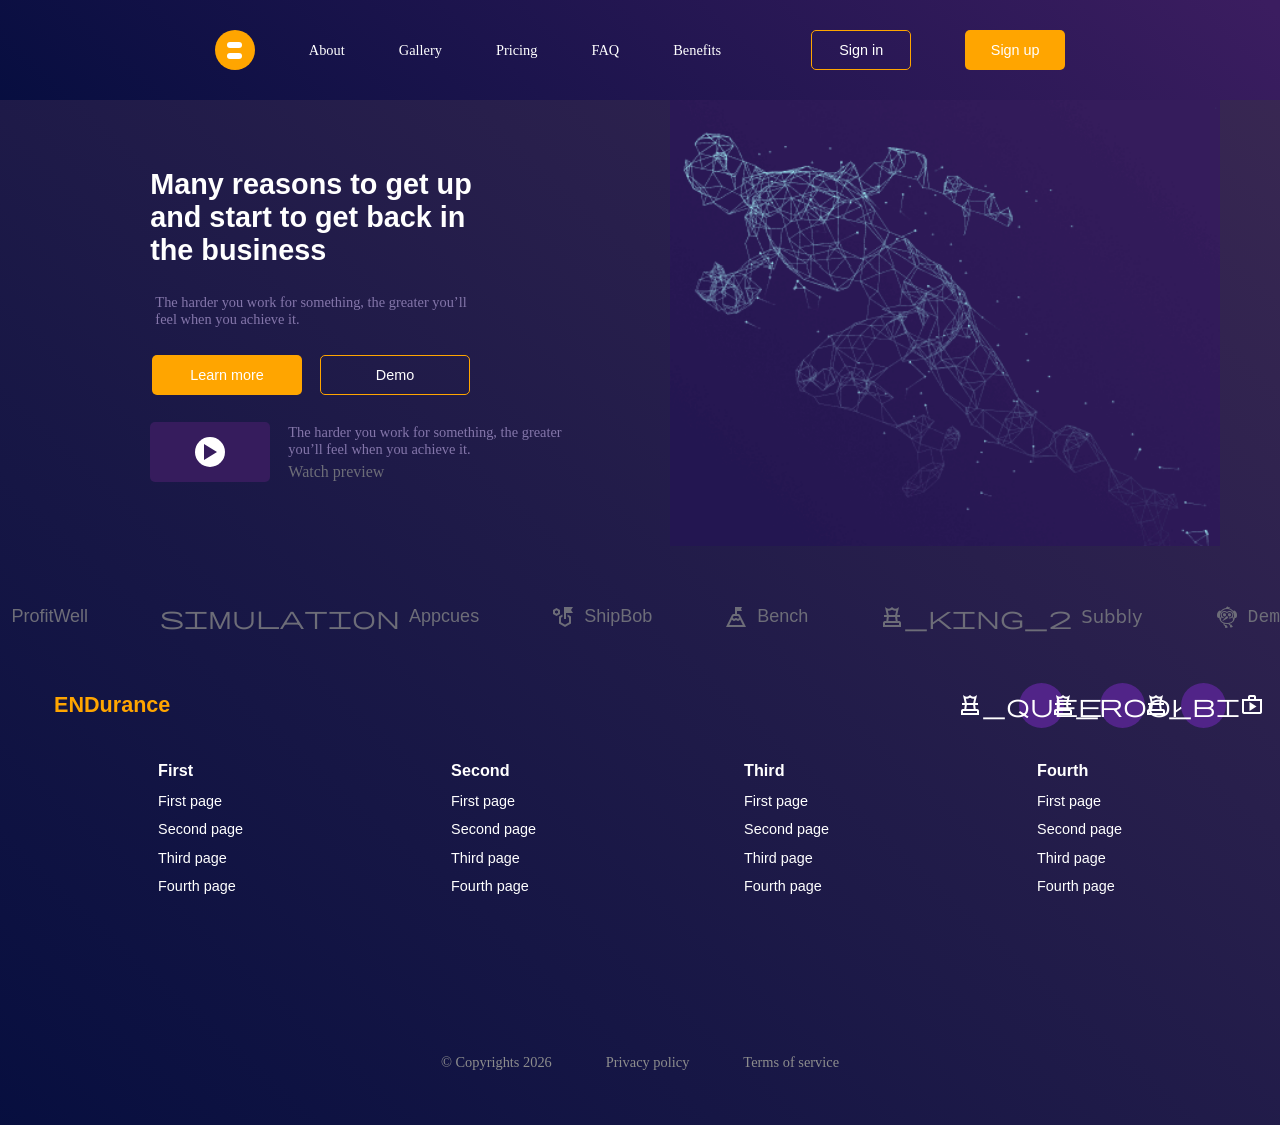
<file: index.html>
<!DOCTYPE html>
<html lang="en">
<head>
    <meta charset="UTF-8">
    <meta name="viewport" content="width=device-width, initial-scale=1.0">
    <title>Start business! - Tim</title>
    <link rel="stylesheet" href="globals.css">
    <link rel="stylesheet" href="nav.css">
    <link rel="stylesheet" href="https://fonts.googleapis.com/css2?family=Material+Symbols+Outlined" />
    <link rel="shortcut icon" href="bussines.png" type="image/x-icon">
</head>
<body>

    <header class="header__container">
        <div class="nav__container centered">
            <div class="nav__bra centered">
                <div class="nav__info centered">
                    <div class="nav__logo">

                    </div>                
                    <span><a href="choice.html">About</a></span>
                    <span><a href="gallery.html">Gallery</a></span>
                    <span><a href="save.html">Pricing</a></span>
                    <span><a href="project.html">FAQ</a></span>
                    <span><a href="benefits.html">Benefits</a></span>
                </div>
            <div class="nav__buttons centered">
                <button class="button__click__1"><span><a href="input.html">Sign in</a></span></button>
                <button class="button__click__2"><span><a href="input.html">Sign up</a></span></button>
            </div>
        </div>
    </div>
    </header>
    <main class="main__container">
        <div class="connect__main centered">
            <div class="info__container centered">
            <h1>
                Many reasons to get up <br>and start to get back in <br>the business 
            </h1>
            <p>
                The harder you work for something, the greater you’ll <br> feel when you achieve it.
            </p>
            <div class="info__buttons centered">
                <button class="button__click_1"><span><a href="help.html">Learn more</a></span></button>
                <button class="button__click_2"><span><a href="benefits.html">Demo</a></span></button>
            </div>
            <div class="video__info centered">
                <div class="oblong centered">
                    
                </div>
                <div class="connect__souls centered">
                                    <p>
                    The harder you work for something, the greater <br>you’ll feel when you achieve it.
                </p>
                <span>
                    Watch preview
                </span>
                </div>
            </div>
            </div>  
            <div class="img__placementtt">
                <img src="man.png" alt="">
            </div>
        </div>
    </main>
    <footer class="footer__container">
        <div class="foot__things centered">
            <div class="connect__spann centered">
                <span class="material-symbols-outlined">chess</span>
                <span>ProfitWell</span>
            </div>
            <div class="connect__spann centered">
                <span class="material-symbols-outlined">simulation</span>
                <span>Appcues</span>
            </div>
            <div class="connect__spann centered">
                <span class="material-symbols-outlined">strategy</span>
                <span>ShipBob</span>
            </div>
            <div class="connect__spann centered">
                <span class="material-symbols-outlined">mountain_flag</span>
                 <span>Bench</span>
            </div>
            <div class="connect__spann centered">
                <span class="material-symbols-outlined">chess_king_2</span>
                <span>Subbly</span>
            </div>
            <div class="connect__spann centered">
                <span class="material-symbols-outlined">flutter_dash</span>
                <span>Demio</span>
            </div>
        </div>
        <div class="grid__object">
            <div class="upper__part centered">
                <h2 class="orange">
                    ENDurance
                </h2>
                <div class="circle__placement centered">
                    <div class="circle centered"><span class="material-symbols-outlined">chess_queen</span></div>
                    <div class="circle centered"><span class="material-symbols-outlined">chess_rook</span></div>
                    <div class="circle centered"><span class="material-symbols-outlined">chess_bishop</span></div>
                </div>
            </div>
            <div class="column__placement centered">
                <div class="column centered">
                    <h3>
                        First
                    </h3>
                    <span><a href="">First page</a></span>
                    <span><a href="">Second page</a></span>
                    <span><a href="">Third page</a></span>
                    <span><a href="">Fourth page</a></span>
                </div>
                <div class="column centered">
                    <h3>
                        Second
                    </h3>
                    <span><a href="">First page</a></span>
                    <span><a href="">Second page</a></span>
                    <span><a href="">Third page</a></span>
                    <span><a href="">Fourth page</a></span>
                </div>
                <div class="column centered">
                    <h3>
                        Third
                    </h3>
                    <span><a href="">First page</a></span>
                    <span><a href="">Second page</a></span>
                    <span><a href="">Third page</a></span>
                    <span><a href="">Fourth page</a></span>
                </div>
                <div class="column centered">
                    <h3>
                        Fourth
                    </h3>
                    <span><a href="">First page</a></span>
                    <span><a href="">Second page</a></span>
                    <span><a href="">Third page</a></span>
                    <span><a href="">Fourth page</a></span>
                </div>
            </div>
            <div class="foot__inf centered">
                <span>© Copyrights 2026</span>
                <span>Privacy policy</span>
                <span>Terms of service</span>
            </div>
        </div>
    </footer>
</body>
</html>
</file>
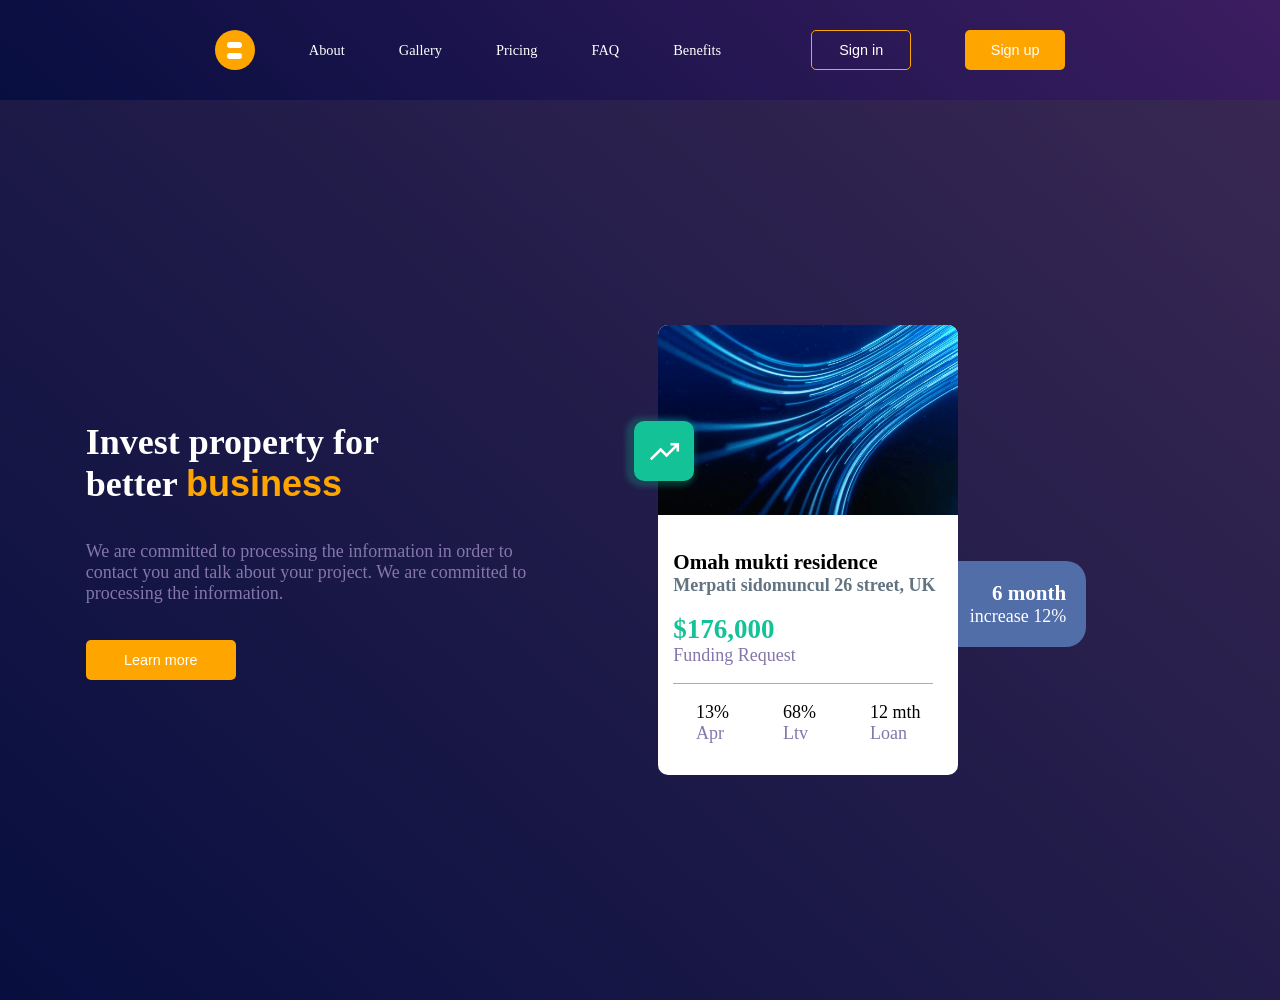
<file: benefits.html>
<!DOCTYPE html>
<html lang="en">
<head>
    <meta charset="UTF-8">
    <meta name="viewport" content="width=device-width, initial-scale=1.0">
    <title>Benefits</title>
    <link rel="stylesheet" href="nav.css">
    <link rel="stylesheet" href="benefits.css">
    <link rel="stylesheet" href="globals.css">
    <link rel="shortcut icon" href="bussines.png" type="image/x-icon">
    <link rel="stylesheet" href="https://fonts.googleapis.com/css2?family=Material+Symbols+Outlined" />
</head>
<div class="nav__container centered">
            <div class="nav__bra centered">
                <div class="nav__info centered">
                    <div class="nav__logo">
                    </div>                
                    <span><a href="choice.html">About</a></span>
                    <span><a href="gallery.html">Gallery</a></span>
                    <span><a href="save.html">Pricing</a></span>
                    <span><a href="project.html">FAQ</a></span>
                    <span><a href="index.html">Benefits</a></span>
                </div>
            <div class="nav__buttons centered">
                <button class="button__click__1"><span><a href="input.html">Sign in</a></span></button>
                <button class="button__click__2"><span><a href="input.html">Sign up</a></span></button>
            </div>
        </div>
    </div>
<body>
    <header class="header__container">
        <div class="inner__elems centered">
            <div class="info__placement centered">
                            <h1>
                Invest property for <br>better <span class="orange">business</span>
            </h1>
            <p>
                We are committed to processing the information in order to <br>contact you and talk about your project. We are committed to <br>processing the information.
            </p>
            <div class="info__buttons centered">
                <button class="button__click_1"><span><a href="input.html">Learn more</a></span></button>
            </div>
            </div>
            <section class="green__squarre centered"><span class="material-symbols-outlined">
trending_up
</span></section>
            <div class="frame_">
                <div class="img__placement">
                    <img src="bussines.png" alt="">
                </div>
                <div class="info__placementt">
                    <h3>
                    Omah mukti residence
                </h3>
                <h4>
                    Merpati sidomuncul 26 street, UK
                </h4>
                <div class="connected">
                    <h2>
                        $176,000
                    </h2>
                    <p>
                        Funding Request
                    </p>
                </div>
                <div class="seperated__parts centered">
                    <div class="connected__2">
                        <span>13%</span>
                        <p>
                            Apr
                        </p>
                    </div>
                    <div class="connected__2">
                        <span>68%</span>
                        <p>
                            Ltv
                        </p>
                    </div>
                    <div class="connected__2">
                        <span>12 mth</span>
                        <p>
                            Loan
                        </p>
                    </div>
                </div>
                </div>
            </div>
            <section class="blue__squarre">
                <div class="blue__connect">
                    <h3>
                        6 month
                    </h3>
                    <p>
                        increase 12%
                    </p>
                </div>
            </section>
        </div>
    </header>
    <main class="main__container">
        
    </main>
    <footer class="footer__container">
        
    </footer>
</body>
</html>
</file>
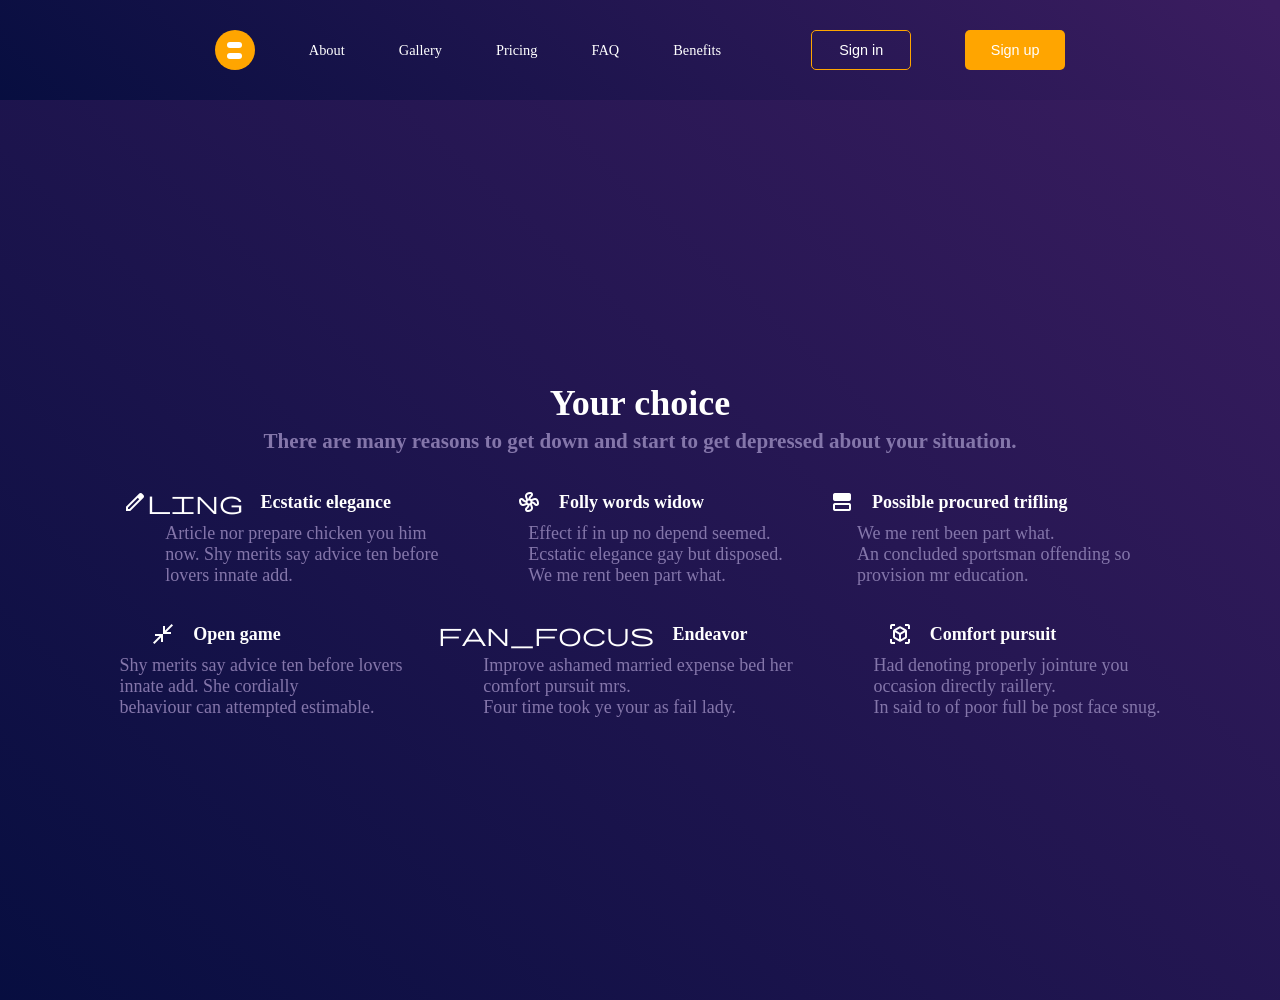
<file: choice.html>
<!DOCTYPE html>
<html lang="en">
<head>
    <meta charset="UTF-8">
    <meta name="viewport" content="width=device-width, initial-scale=1.0">
    <title>About</title>
    <link rel="stylesheet" href="nav.css">
    <link rel="stylesheet" href="choice.css">
    <link rel="stylesheet" href="https://fonts.googleapis.com/css2?family=Material+Symbols+Outlined" />
    <link rel="shortcut icon" href="bussines.png" type="image/x-icon">
</head>
<div class="nav__container centered">
            <div class="nav__bra centered">
                <div class="nav__info centered">
                    <div class="nav__logo">
                    </div>                
                    <span><a href="index.html">About</a></span>
                    <span><a href="gallery.html">Gallery</a></span>
                    <span><a href="save.html">Pricing</a></span>
                    <span><a href="project.html">FAQ</a></span>
                    <span><a href="benefits.html">Benefits</a></span>
                </div>
            <div class="nav__buttons centered">
                <button class="button__click__1"><span><a href="input.html">Sign in</a></span></button>
                <button class="button__click__2"><span><a href="input.html">Sign up</a></span></button>
            </div>
        </div>
    </div>
<body>
    <header class="header__container">
        <div class="info__container centered">
            <div class="info__placement centered">
                <h1>
                    Your choice
                </h1>
                <h3>
                    There are many reasons to get down and start to get depressed about your situation. 
                </h3>
            </div>
            <div class="frames__placement centered">
                <div class="frame centered">
                    <div class="connect centered">
                        <span class="material-symbols-outlined">modeling</span>
                        <h4>
                            Ecstatic elegance
                        </h4>
                    </div>
                    <p>
                        Article nor prepare chicken you him <br>now. Shy merits say advice ten before <br>lovers innate add.
                    </p>
                </div>
                <div class="frame centered">
                    <div class="connect centered">
                        <span class="material-symbols-outlined">mode_fan</span>
                        <h4>
                            Folly words widow
                        </h4>
                    </div>
                    <p>
                        Effect if in up no depend seemed. <br>Ecstatic elegance gay but disposed. <br>We me rent been part what.
                    </p>
                </div>
                <div class="frame centered">
                    <div class="connect centered">
                        <span class="material-symbols-outlined">splitscreen_top</span>
                        <h4>
                            Possible procured trifling
                        </h4>
                    </div>
                    <p>
                        We me rent been part what. <br>An concluded sportsman offending so <br>provision mr education.
                    </p>
                </div>
                <div class="frame centered">
                    <div class="connect centered">
                        <span class="material-symbols-outlined">close_fullscreen</span>
                        <h4>
                            Open game
                        </h4>
                    </div>
                    <p>
                        Shy merits say advice ten before lovers <br>innate add. She cordially <br>behaviour can attempted estimable.
                    </p>
                </div>
                <div class="frame centered">
                    <div class="connect centered">
                        <span class="material-symbols-outlined">fan_focus</span>
                        <h4>
                            Endeavor
                        </h4>
                    </div>
                    <p>
                        Improve ashamed married expense bed her <br> comfort pursuit mrs. <br>Four time took ye your as fail lady. 
                    </p>
                </div>
                <div class="frame centered">
                    <div class="connect centered">
                        <span class="material-symbols-outlined">view_in_ar</span>
                        <h4>
                            Comfort pursuit
                        </h4>
                    </div>
                    <p>
                        Had denoting properly jointure you <br>occasion directly raillery. <br>In said to of poor full be post face snug.
                    </p>
                </div>
                
            </div>
        </div>
    </header>
    <main class="main__container">
        
    </main>
    <footer class="footer__container">
        
    </footer>
</body>
</html>
</file>
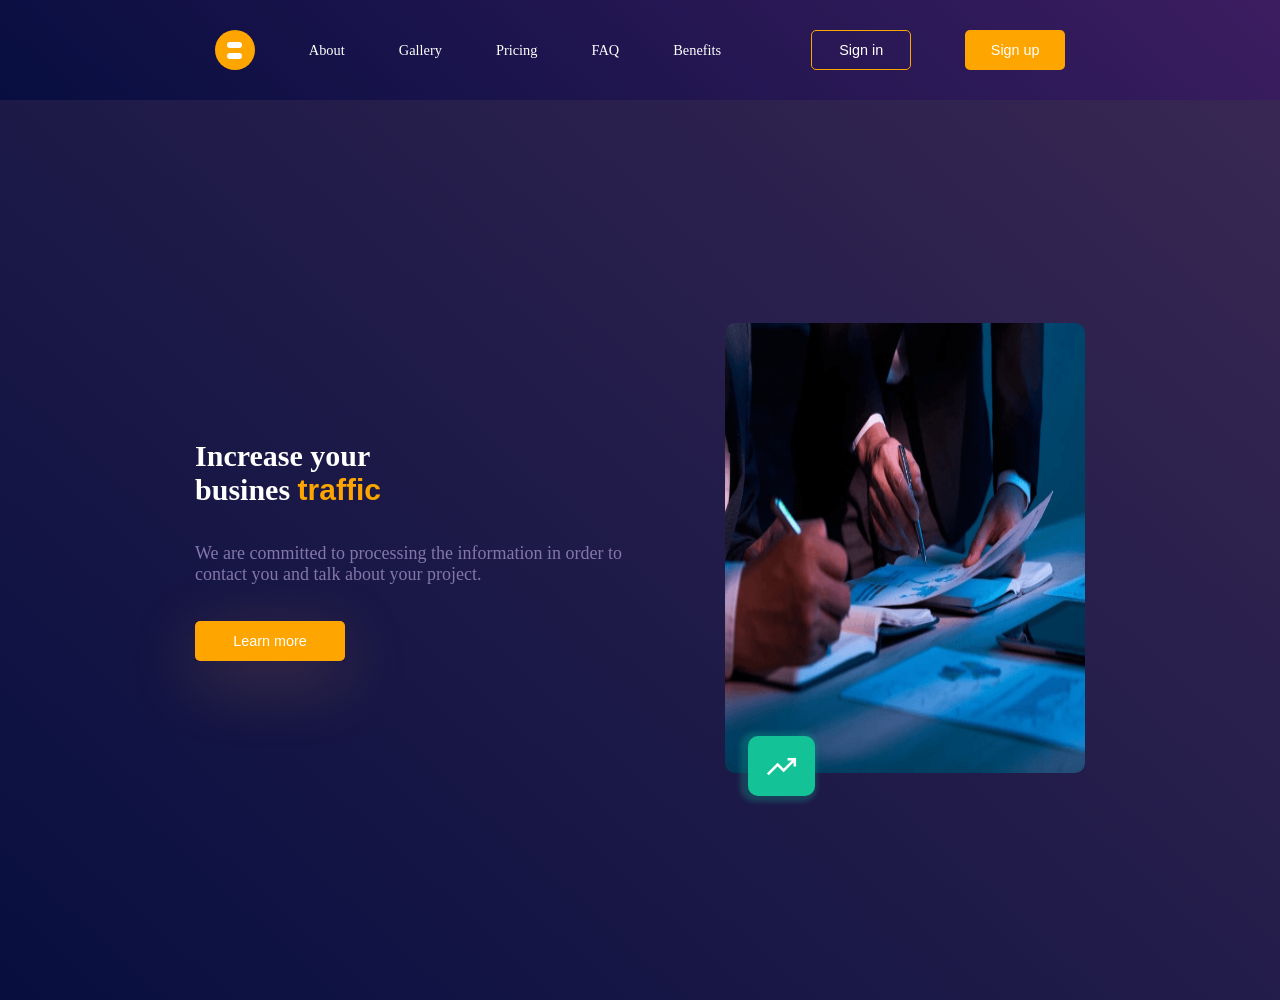
<file: gallery.html>
<!DOCTYPE html>
<html lang="en">
<head>
    <meta charset="UTF-8">
    <meta name="viewport" content="width=device-width, initial-scale=1.0">
    <title>Gallery</title>
    <link rel="stylesheet" href="nav.css">
    <link rel="stylesheet" href="gallery.css">
    <link rel="stylesheet" href="globals.css">
    <link rel="shortcut icon" href="bussines.png" type="image/x-icon">
    <link rel="stylesheet" href="https://fonts.googleapis.com/css2?family=Material+Symbols+Outlined" />
</head>
<div class="nav__container centered">
            <div class="nav__bra centered">
                <div class="nav__info centered">
                    <div class="nav__logo">
                    </div>                
                    <span><a href="choice.html">About</a></span>
                    <span><a href="index.html">Gallery</a></span>
                    <span><a href="save.html">Pricing</a></span>
                    <span><a href="project.html">FAQ</a></span>
                    <span><a href="benefits.html">Benefits</a></span>
                </div>
            <div class="nav__buttons centered">
                <button class="button__click__1"><span><a href="input.html">Sign in</a></span></button>
                <button class="button__click__2"><span><a href="input.html">Sign up</a></span></button>
            </div>
        </div>
    </div>
<body>
    <header class="header__container">
        <div class="inner__elems centered">
            <div class="connect__column centered">
                <div class="left">
                    <h4> Increase your <br>busines <span class="orange">traffic</span></h4>
                </div>
                <p>
                    We are committed to processing the information in order to <br> contact you and talk about your project. 
                </p>
                            <div class="info__buttons centered">
                <button class="button__click_1"><span><a href="choice.html">Learn more</a></span></button>
            </div>
            </div>
            <div class="green__squarre centered">
                <span class="material-symbols-outlined">
trending_up
</span>
            </div>
            <div class="img__placement">
                <img src="gallery.png" alt="">
                <!-- <img src="../sources/imgs/gallery2.svg" alt=""> -->
            </div>
        </div>
    </header>
    <main class="main__container">
        
    </main>
    <footer class="footer__container">
        
    </footer>
</body>
</html>
</file>
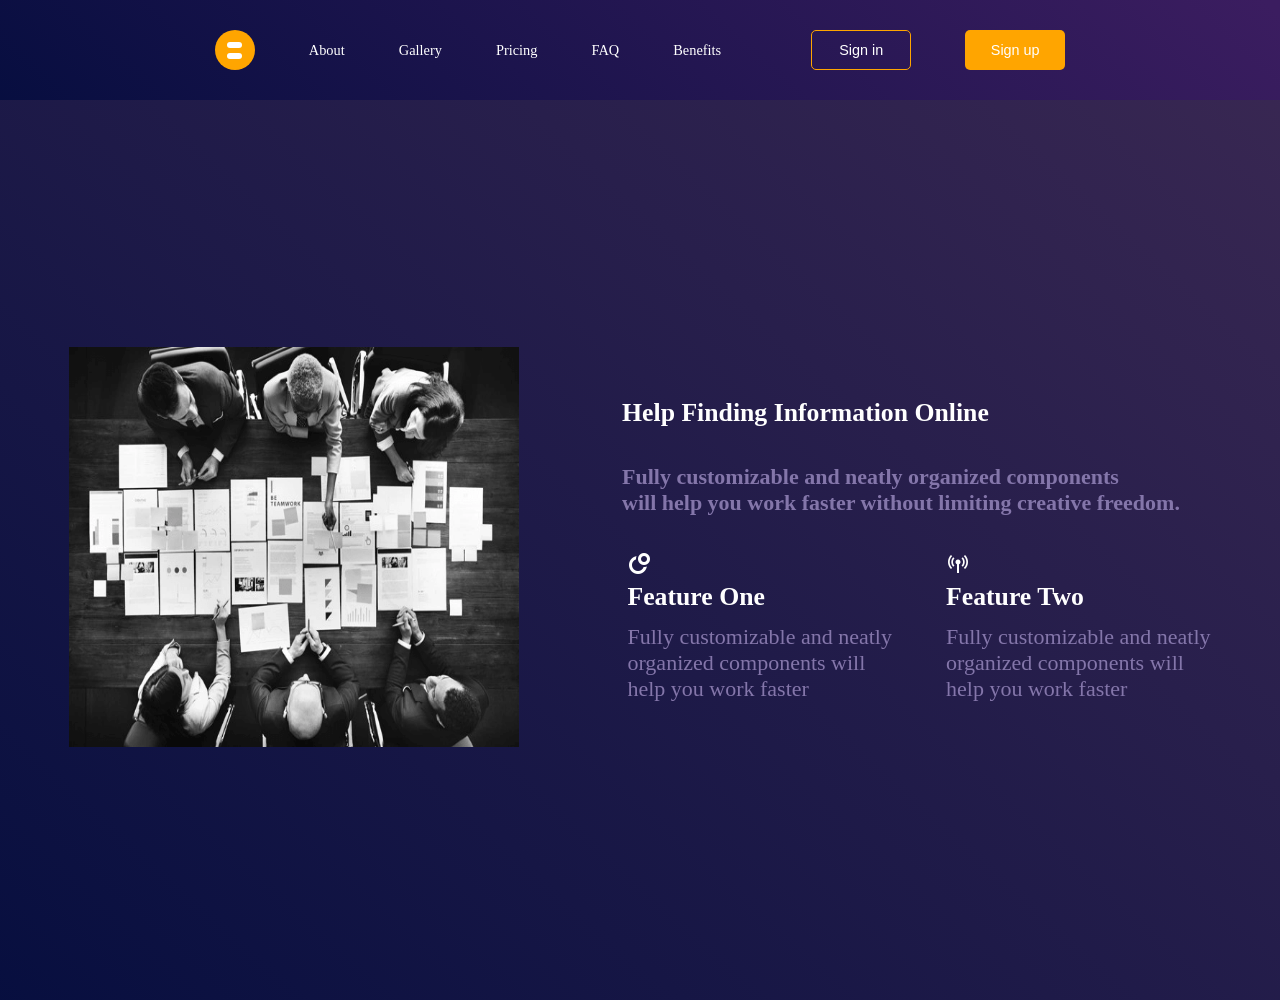
<file: help.html>
<!DOCTYPE html>
<html lang="en">
<head>
    <meta charset="UTF-8">
    <meta name="viewport" content="width=device-width, initial-scale=1.0">
    <title>Choice</title>
    <link rel="stylesheet" href="nav.css">
    <link rel="stylesheet" href="help.css">
    <link rel="stylesheet" href="globals.css">
    <link rel="shortcut icon" href="bussines.png" type="image/x-icon">
    <link rel="stylesheet" href="https://fonts.googleapis.com/css2?family=Material+Symbols+Outlined" />
</head>
<div class="nav__container centered">
            <div class="nav__bra centered">
                <div class="nav__info centered">
                    <div class="nav__logo">
                    </div>                
                    <span><a href="choice.html">About</a></span>
                    <span><a href="gallery.html">Gallery</a></span>
                    <span><a href="save.html">Pricing</a></span>
                    <span><a href="project.html">FAQ</a></span>
                    <span><a href="benefits.html">Benefits</a></span>
                </div>
            <div class="nav__buttons centered">
                <button class="button__click__1"><span><a href="input.html">Sign in</a></span></button>
                <button class="button__click__2"><span><a href="input.html">Sign up</a></span></button>
            </div>
        </div>
    </div>
<body>
    <header class="header__container">
        <div class="inner__elems centered">
            <div class="img__placement">
                <img src="help_pic.png" alt="">
            </div>
            <div class="connected__parts centered">
                    <div class="text__placement centered">
                            <h3>
                Help Finding Information Online
            </h3>
            <h4 class="blue">
                Fully customizable and neatly organized components <br>
will help you work faster without limiting creative freedom.
            </h4>
            </div>
            <div class="foot__connected centered">
                <div class="info__blocks">
                <span class="material-symbols-outlined">
                    circles
                </span>
                <h3>
                    Feature One
                </h3>
                <p class="blue">
                    Fully customizable and neatly <br>organized components will <br> help you work faster 
                </p>
            </div>
            <div class="info__blocks">
                <span class="material-symbols-outlined">
bigtop_updates
</span>
                <h3>
                    Feature Two
                </h3>
                <p class="blue">
                    Fully customizable and neatly <br>organized components will <br> help you work faster 
                </p>
            </div>
            </div>
            </div>
        </div>
    </header>
    <main class="main__container">
        
    </main>
    <footer class="footer__container">
        
    </footer>
</body>
</html>
</file>
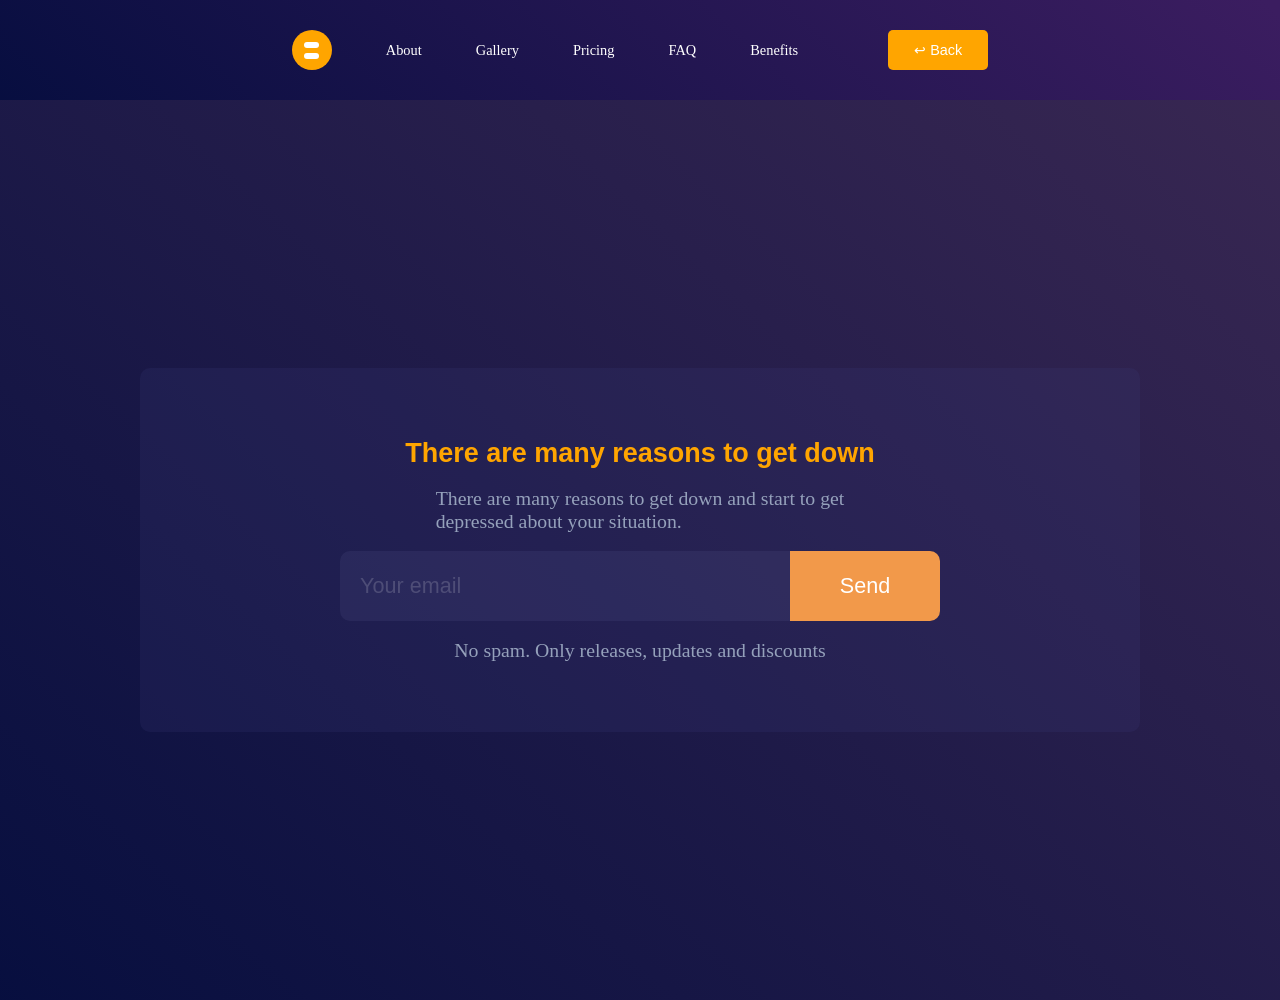
<file: input.html>
<!DOCTYPE html>
<html lang="en">
<head>
    <meta charset="UTF-8">
    <meta name="viewport" content="width=device-width, initial-scale=1.0">
    <title>Input</title>
    <link rel="stylesheet" href="nav.css">
    <link rel="stylesheet" href="input.css">
    <link rel="stylesheet" href="globals.css">
    <link rel="shortcut icon" href="bussines.png" type="image/x-icon">
    <link rel="stylesheet" href="https://fonts.googleapis.com/css2?family=Material+Symbols+Outlined" />
</head>
<div class="nav__container centered">
            <div class="nav__bra centered">
                <div class="nav__info centered">
                    <div class="nav__logo">
                    </div>                
                    <span><a href="choice.html">About</a></span>
                    <span><a href="gallery.html">Gallery</a></span>
                    <span><a href="save.html">Pricing</a></span>
                    <span><a href="project.html">FAQ</a></span>
                    <span><a href="benefits.html">Benefits</a></span>
                </div>
            <div class="nav__buttons centered">
                <button class="button__click__2"><span><a href="index.html"> &#8617; Back</a></span></button>
            </div>
        </div>
    </div>
<body>
    <header class="header__container">
        <div class="inner__elems centered">
            <div class="frame centered">
                <h2 class="orange">
                    There are many reasons to get down
                </h2>
                <h4 class="small">
                    There are many reasons to get down and start to get <br>depressed about your situation. 
                </h4>
                <form class="centered">
                    <input type="text" minlength="9" placeholder="Your email">
                    <div class="btn__click">
                        <button class="btn__send"><span>Send</span></button>
                    </div>
                </form>
                <h4 class="small">
                    No spam. Only releases, updates and discounts
                </h4>
            </div>
        </div>
    </header>
    <main class="main__container">
        
    </main>
    <footer class="footer__container">
        
    </footer>
</body>
</html>
</file>
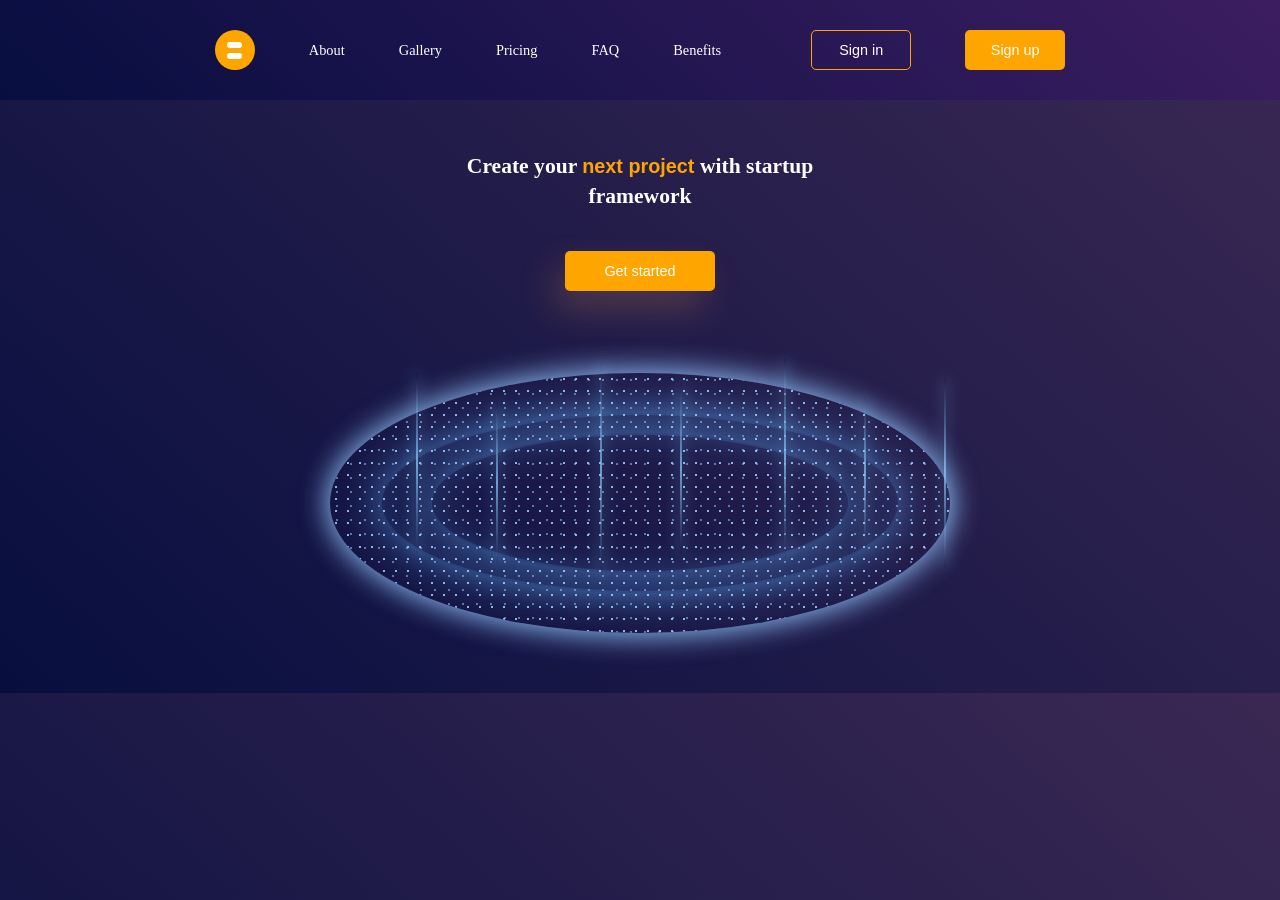
<file: project.html>
<!DOCTYPE html>
<html lang="en">
<head>
    <meta charset="UTF-8">
    <meta name="viewport" content="width=device-width, initial-scale=1.0">
    <title>FAQ</title>
    <link rel="stylesheet" href="nav.css">
    <link rel="stylesheet" href="project.css">
    <link rel="stylesheet" href="globals.css">
    <link rel="shortcut icon" href="bussines.png" type="image/x-icon">
    <link rel="stylesheet" href="https://fonts.googleapis.com/css2?family=Material+Symbols+Outlined" />
    <script src="script.js"></script>
    <style>
        /* Visual framework - right under the button */
        .visual-framework {
            position: relative;
            width: 800px;
            height: 380px;
            margin: 12px auto 0 auto;
            display: flex;
            align-items: center;
            justify-content: center;
            overflow: hidden;
        }

        .rings {
            position: relative;
            width: 620px;
            height: 260px;
        }

        .ring {
            position: absolute;
            left: 50%;
            top: 50%;
            transform: translate(-50%, -50%);
            border: 2px solid rgba(100, 180, 255, 0.25);
            border-radius: 50%;
            box-shadow: 
                0 0 40px rgba(100, 180, 255, 0.6),
                inset 0 0 40px rgba(100, 180, 255, 0.2);
        }

        .ring1 { 
            width: 520px; 
            height: 180px; 
            animation: rotateOuter 45s linear infinite;
        }
        .ring2 { 
            width: 420px; 
            height: 140px; 
            animation: rotateInner 35s linear infinite reverse;
        }

        .dots {
            position: absolute;
            width: 100%;
            height: 100%;
            border-radius: 50%;
            background: radial-gradient(circle, rgba(150, 200, 255, 0.9) 1px, transparent 1px);
            background-size: 12px 12px;
            box-shadow: 0 0 30px rgba(150, 200, 255, 0.8);
            animation: pulse 8s infinite linear;
        }

        .line {
            position: absolute;
            width: 2px;
            background: linear-gradient(transparent, #88ccff, transparent);
            box-shadow: 0 0 15px #88ccff;
            opacity: 0.75;
            animation: floatLine 12s ease-in-out infinite;
        }

        .line:nth-child(1)  { left: 12%; top: 80px; height: 220px; animation-delay: 0s; }
        .line:nth-child(2)  { left: 22%; top: 60px; height: 180px; animation-delay: 1.2s; }
        .line:nth-child(3)  { left: 32%; top: 90px; height: 160px; animation-delay: 3.4s; }
        .line:nth-child(4)  { left: 45%; top: 50px; height: 210px; animation-delay: 2.1s; }
        .line:nth-child(5)  { left: 55%; top: 70px; height: 170px; animation-delay: 4.8s; }
        .line:nth-child(6)  { left: 68%; top: 45px; height: 200px; animation-delay: 0.7s; }
        .line:nth-child(7)  { left: 78%; top: 85px; height: 150px; animation-delay: 5.5s; }
        .line:nth-child(8)  { left: 88%; top: 65px; height: 190px; animation-delay: 2.9s; }

        @keyframes rotateOuter {
            from { transform: translate(-50%, -50%) rotate(0deg); }
            to   { transform: translate(-50%, -50%) rotate(360deg); }
        }

        @keyframes rotateInner {
            from { transform: translate(-50%, -50%) rotate(0deg); }
            to   { transform: translate(-50%, -50%) rotate(360deg); }
        }

        @keyframes pulse {
            0% { opacity: 0.6; }
            50% { opacity: 1; }
            100% { opacity: 0.6; }
        }

        @keyframes floatLine {
            0%, 100% { transform: translateY(0px); opacity: 0.75; }
            50% { transform: translateY(-12px); opacity: 0.95; }
        }

        /* Tight spacing - right under the button */
        .header__container { padding-bottom: 0; }
        .inner__elems { margin-bottom: 8px; }
        .info__buttons { margin-bottom: 10px; }
    </style>
</head>
<div class="nav__container centered">
    <div class="nav__bra centered">
        <div class="nav__info centered">
            <div class="nav__logo"></div>                
            <span><a href="choice.html">About</a></span>
            <span><a href="gallery.html">Gallery</a></span>
            <span><a href="save.html">Pricing</a></span>
            <span><a href="index.html">FAQ</a></span>
            <span><a href="benefits.html">Benefits</a></span>
        </div>
        <div class="nav__buttons centered">
            <button class="button__click__1"><span><a href="input.html">Sign in</a></span></button>
            <button class="button__click__2"><span><a href="input.html">Sign up</a></span></button>
        </div>
    </div>
</div>

<body>
    <header class="header__container">
        <div class="inner__elems centered">
            <h2>
                Create your <span class="orange">next project </span> with startup
            </h2>
            <h2>
                framework
            </h2>
            <div class="info__buttons centered">
                <button class="button__click_1"><span><a href="input.html">Get started</a></span></button>
            </div>
        </div>
    </header>

    <!-- Cosmic animated visual - right under the button -->
    <div class="visual-framework">
        <div class="rings">
            <!-- Outer ring - slow rotation -->
            <div class="ring ring1"></div>
            
            <!-- Inner ring - slower reverse rotation (cosmic orbit feel) -->
            <div class="ring ring2"></div>

            <!-- Dotted layers -->
            <div class="dots"></div>
            <div class="dots" style="background-size: 14px 14px; opacity: 0.6;"></div>
        </div>

        <!-- Vertical glowing lines with floating animation -->
        <div class="line"></div>
        <div class="line"></div>
        <div class="line"></div>
        <div class="line"></div>
        <div class="line"></div>
        <div class="line"></div>
        <div class="line"></div>
        <div class="line"></div>
    </div>

    <main class="main__container"></main>
    <footer class="footer__container"></footer>
</body>
</html>
</file>
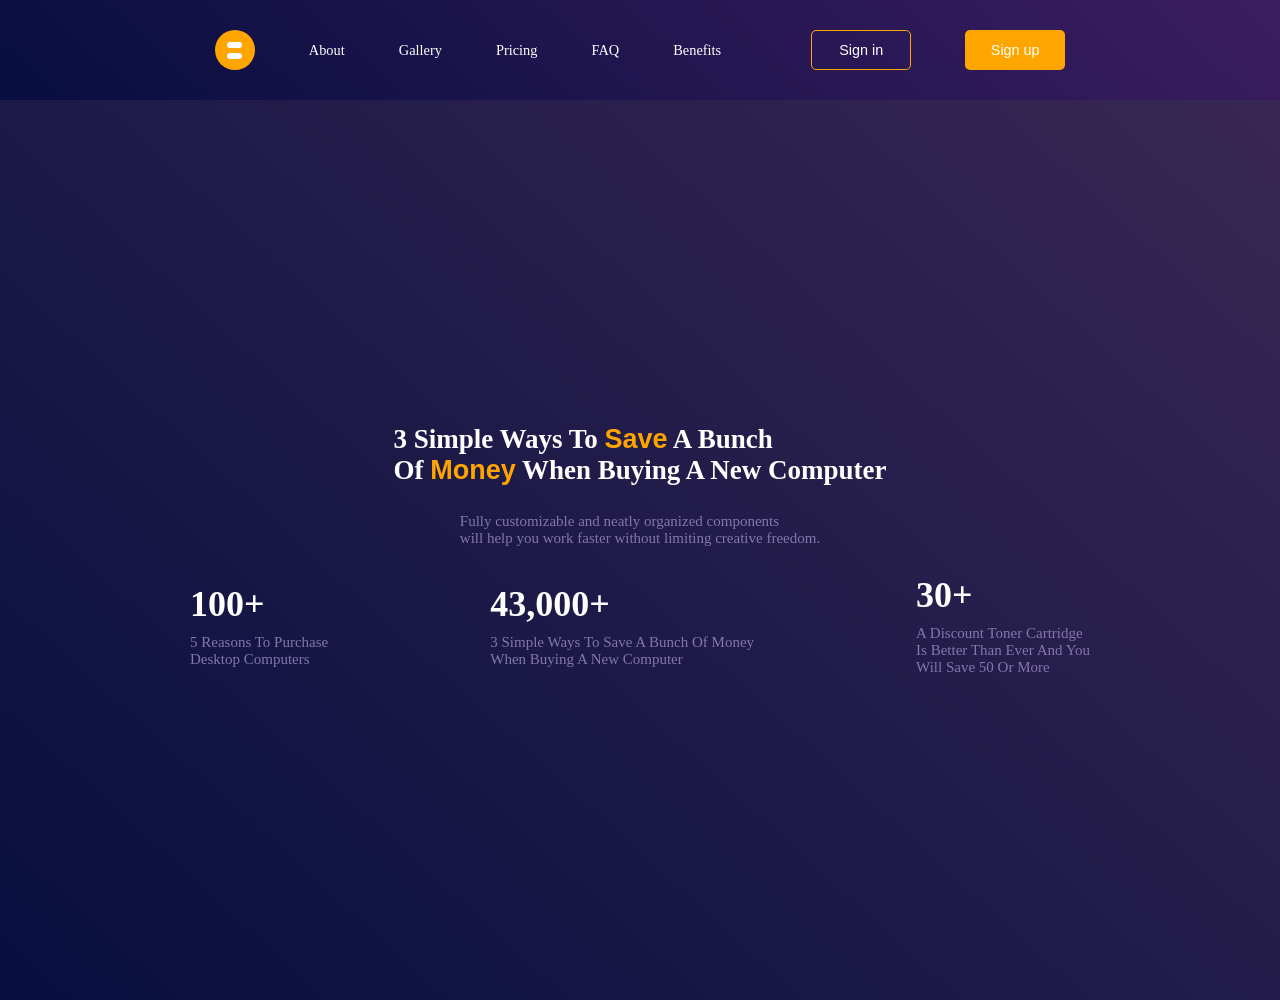
<file: save.html>
<!DOCTYPE html>
<html lang="en">
<head>
    <meta charset="UTF-8">
    <meta name="viewport" content="width=device-width, initial-scale=1.0">
    <title>Pricing</title>
    <link rel="stylesheet" href="nav.css">
    <link rel="stylesheet" href="save.css">
    <link rel="stylesheet" href="globals.css">
    <link rel="shortcut icon" href="bussines.png" type="image/x-icon">
    <link rel="stylesheet" href="https://fonts.googleapis.com/css2?family=Material+Symbols+Outlined" />
</head>
<div class="nav__container centered">
            <div class="nav__bra centered">
                <div class="nav__info centered">
                    <div class="nav__logo">
                    </div>                
                    <span><a href="choice.html">About</a></span>
                    <span><a href="gallery.html">Gallery</a></span>
                    <span><a href="index.html">Pricing</a></span>
                    <span><a href="project.html">FAQ</a></span>
                    <span><a href="benefits.html">Benefits</a></span>
                </div>
            <div class="nav__buttons centered">
                <button class="button__click__1"><span><a href="input.html">Sign in</a></span></button>
                <button class="button__click__2"><span><a href="input.html">Sign up</a></span></button>
            </div>
        </div>
    </div>
<body>
    <header class="header__container">
        <div class="inner__elems centered">
            <h2>3 Simple Ways To <span class="orange">Save</span>  A Bunch <br>
                Of <span class="orange">Money</span> When Buying A New Computer
            </h2>
            <p>
                Fully customizable and neatly organized components <br>
will help you work faster without limiting creative freedom.
            </p>
            <div class="placement centered">
                <div class="first">
                <h1>
                    100+
                </h1>
                <p>
                    5 Reasons To Purchase <br>
Desktop Computers
                </p>
            </div>
            <div class="first">
                <h1>
                   43,000+
                </h1>
                <p>
                    3 Simple Ways To Save A Bunch Of Money <br> When Buying A New Computer
                </p>
            </div>
            <div class="first">
                <h1>
                    30+
                </h1>
                <p>
                   A Discount Toner Cartridge <br>
 Is Better Than Ever And You <br>
Will Save 50 Or More
                </p>
            </div>
            </div>
        </div>
    </header>
    <main class="main__container">
        
    </main>
    <footer class="footer__container">
        
    </footer>
</body>
</html>
</file>
<file: globals.css>
*,
*::before,
*::after{
    margin: 0;
    padding: 0;
    box-sizing: border-box;
}
:root{
    font-size: 18px;
    --black: #000;
    --white: #fff;
}
body{
    background: linear-gradient(222.26deg, #3a2853 1.22%, #040D3E 106.28%);

}
.centered{
    display: flex;
    justify-content: center;
    align-items: center;
}
.orange{
    color: orange;
    font-family: "Rubik", sans-serif;
}
.blue{
    color: rgba(132, 118, 170, 1);
}
.small{
    font-size: 1.1rem;
    color: rgba(149, 161, 187, 1);
    font-weight: 400;
}
.connect__main{
    flex-direction: row;
}
.info__container{
    font-size: 0.8rem;
    flex-direction: column;
    gap: 1.5rem;
}
.info__container h1{
    font-family: "Inter", sans-serif;
    color: #fff;
}
.info__container p{
    color: rgba(132, 118, 170, 1);
}
.info__buttons{
    gap: 1rem;
}
.button__click_1{
    min-width: 150px;
    height: 40px;
    background-color: orange;
    border: hidden;
    color: #fff;
    border-radius: 5px;
}
.button__click_1:hover{
    box-shadow: 
        0 0 35px #ff8c00,
        0 0 70px rgba(255, 140, 0, 0.9);
      transform: translateY(-2px);
}
.btn__send:hover{
    box-shadow: 
        0 0 35px #a60eed,
        0 0 70px rgba(255, 140, 0, 0.9);
      transform: translateY(-1px);
}
.button__click_1 span{
    font-size: 0.8rem;
}
.button__click_2{
    min-width: 150px;
    height: 40px;
    background-color: inherit;
    border: 1px solid orange;
    color: orange;
    border-radius: 5px;
}
.button__click_2:hover{
    box-shadow: 
        0 0 35px #1a1a19,
        0 0 70px rgba(72, 73, 73, 0.9);
      transform: translateY(-3px);
}
.button__click_2 span{
    font-size: 0.8rem;
}
.video__info{
    padding-left: 5rem;
    gap: 1rem;
}
.video__info span{
    color: rgba(109, 109, 120, 1);
}
.oblong{
    min-width: 120px;
    height: 60px;
    background: rgba(54, 28, 93, 1);
    border-radius: 5px;
}
.oblong::before{
    content: "";
    width: 30px;
    height: 30px;
    background-color: #fff;
    border-radius: 50%;
    position: absolute;
}
.oblong::after{
    content: "";
    width: 0px;
    height: 0px;
    border-top: 8px solid transparent;
    border-bottom: 8px solid transparent;
    border-left: 13px solid rgba(54, 28, 93, 1);
    position: absolute;
}
.img__placementtt{
    padding-left: 6rem;
}
.img__placementtt img{
    min-width: 550px;
    max-height: 900px;
}
.connect__souls{
    flex-direction: column;
    gap: 0.3rem;
}
.connect__souls span{
    margin-right: auto;
    font-size: 16px;
}

.foot__things{
    padding-top: 3rem;
    gap: 4rem;
    color: rgba(109, 109, 120, 1);
    font-family: "Oswald", sans-serif;
}
.connect__spann{
    gap: 0.5rem;
}
.connect__spann:nth-child(1){
    font-family: 'Gill Sans', 'Gill Sans MT', Calibri, 'Trebuchet MS', sans-serif;
}
.connect__spann:nth-child(2){
    font-family: 'Segoe UI', Tahoma, Geneva, Verdana, sans-serif;
}
.connect__spann:nth-child(3){
    font-family: Impact, Haettenschweiler, 'Arial Narrow Bold', sans-serif;
}
.connect__spann:nth-child(4){
    font-family: Verdana, Geneva, Tahoma, sans-serif;
}
.connect__spann:nth-child(5){
    font-family: system-ui, -apple-system, BlinkMacSystemFont, 'Segoe UI', Roboto, Oxygen, Ubuntu, Cantarell, 'Open Sans', 'Helvetica Neue', sans-serif;
}
.connect__spann:nth-child(6){
    font-family: 'Courier New', Courier, monospace;
}
.info__buttons span a{
    text-decoration: none;
    color: #fff;
}
.grid__object{
    padding: 3rem;
    font-size: 0.8rem;
    color: #fff;
}
.upper__part{
    justify-content: space-between;
}
.circle__placement{
    gap: 2rem;
}
.circle{
    width: 45px;
    height: 45px;
    background-color: #512488;
    border-radius: 50%;
}
.column__placement{
    height: 200px;
    justify-content: space-around;
}
.column{
    flex-direction: column;
    gap: 0.7rem;
    font-family: "Inter", sans-serif;
}
.column h3{
    margin-right: auto;
    font-weight: 700;
    font-size: 0.9rem;
}
.column span{
    margin-right: auto;
    font-weight: 100;
}
.column span a{
    text-decoration: none;
    color: white;
}
.foot__inf{
    padding-top: 7rem;
    gap: 3rem;
    color:rgba(141, 141, 141, 1);
}
</file>
<file: nav.css>
.nav__container{
    background: linear-gradient(222.26deg, #3B1D60 1.22%, #040D3E 106.28%);
    position: sticky;
    align-content: center;
    font-size: 0.8rem;
    top: 0;
    z-index: 999;
    width: 100%;
    height: 100px;
}
.nav__bra{
    flex-direction: row;
    gap: 5rem;
}
.nav__logo{
    width: 40px;
    height: 40px;
    border-radius: 50%;
    background-color: orange;
    display: flex;
    flex-direction: column;
    justify-content: center;
    align-items: center;
}
.nav__logo::after{
    content: "";
    width: 15px;
    height: 6px;
    background-color: #fff;
    position: absolute;
    border-radius: 20px;
    top: 42%;
}
.nav__logo::before{
    content: "";
    width: 15px;
    height: 6px;
    background-color: #fff;
    position: absolute;
    border-radius: 20px;
    top: 53%;
}
.nav__info{
    gap: 3rem;
    color: #ffffff;
}
.nav__info span a{
    text-decoration: none;
    color: #fff;
    transition: color 0.2s;
}
.nav__info span a:hover{
    color: orange;
    transition: 0.3 s;
}

.nav__buttons{
    gap: 3rem;
}
.nav__buttons span a{
    text-decoration: none;
    color: #fff;
    transition: color 0.2s;
    font-size: 0.8rem;
}
.button__click__1{
    min-width: 100px;
    height: 40px;
    background-color: inherit;
    border: 1px solid orange;
    border-radius: 5px;
}
.button__click__1:hover{
    box-shadow: 
        0 0 35px #1a1a19,
        0 0 70px rgba(72, 73, 73, 0.9);
      transform: translateY(-3px);
}
.button__click__1 span{
    color: orange;
    font-size: 17px;
}
.button__click__2{
    min-width: 100px;
    height: 40px;
    background-color: orange;
    border: hidden;
    border-radius: 5px;
}
.button__click__2:hover{
        box-shadow: 
        0 0 35px #ff8c00,
        0 0 70px rgba(255, 140, 0, 0.9);
      transform: translateY(-2px);
}
.button__click__2 span{
    font-size: 17px;
    color: #fff;
}
</file>
<file: benefits.css>
*,
*::before,
*::after{
    margin: 0;
    padding: 0;
    box-sizing: border-box;
}
:root{
    font-size: 18px;
    --black: #000;
    --white: #fff;
}
body{
    background: linear-gradient(222.26deg, #3B1D60 1.22%, #040D3E 106.28%);

}
.centered{
    display: flex;
    justify-content: center;
    align-items: center;
}
.inner__elems{
    height: 100vh;
    flex-direction: row;
    gap: 2rem;
}
.info__placement{
    flex-direction: column;
    gap: 2rem;
}
.inner__elems h1{
    margin-right: auto;
    color: #fff;
}.inner__elems p{
    color: rgba(132, 118, 170, 1);
}.info__buttons{
    margin-right: auto;
}
.frame_{
    width: 300px;
    height: 450px;
    background-color: #fff;
    border-radius: 10px;
    z-index: 1;
}
.green__squarre{
    width: 60px;
    height: 60px;
    background: rgba(19, 194, 150, 1);
    box-shadow: -3px 1px 5px 5px rgba(19, 194, 150, 0.24);
    position: relative;
    border-radius: 10px;
    z-index: 3;
    bottom: 5.5rem;
    left: 4rem;
}
.green__squarre span{
    font-size: 35px;
    color: #fff;
}
.info__placementt{
    padding: 30px 15px;
}
.info__placementt h4{
    color: rgba(99, 115, 129, 1);
}
.img__placement img{
    width: 100%;
    height: 190px;
    border-radius: 10px 10px 0px 0px;

}
.connected{
    width: 260px;
    height: 70px;
    border-bottom: 1px solid rgb(175, 171, 171);
    margin-top: 1rem;
    margin-bottom: 1rem;
}
.connected h2{
    color: rgba(19, 194, 150, 1);
}
.seperated__parts{
    flex-direction: row;
    gap: 3rem;
}
.blue__squarre{
    min-width: 200px;
    max-height: 100px;
    padding: 20px;
    border-radius: 20px;
    text-align: right;
    color: #fff;
    background: rgba(81, 110, 169, 1);
    position: relative;
    top: 3rem;
    right: 6rem;
}
.blue__squarre p{
    color: #fff;
}
</file>
<file: choice.css>
*,
*::before,
*::after{
    margin: 0;
    padding: 0;
    box-sizing: border-box;
}
:root{
    font-size: 18px;
    --black: #000;
    --white: #fff;
}
body{
    background: linear-gradient(222.26deg, #3B1D60 1.22%, #040D3E 106.28%);

}
.centered{
    display: flex;
    justify-content: center;
    align-items: center;
}
.info__container{
    height: 100vh;
    flex-direction: column;
    gap: 2rem;
}
.info__container h1{
    color: #fff;
    justify-self: center;
}
.info__container h3{
    color: rgba(132, 118, 170, 1);
}
.info__placement{
    flex-direction: column;
    gap: 0.3rem;
}
.frames__placement{
    flex-wrap: wrap;
    gap: 2rem;
}
.frame{
    flex-direction: column;
    gap: 0.5rem;
}
.frame p{
    color: rgba(132, 118, 170, 1);
}
.connect{
    gap: 1rem;
    padding-right: 5rem;
}
.connect span{
    color: #fff;
}
.connect h4{
    color: #fff;
}
</file>
<file: gallery.css>
*,
*::before,
*::after{
    margin: 0;
    padding: 0;
    box-sizing: border-box;
}
:root{
    font-size: 18px;
    --black: #000;
    --white: #fff;
}
body{
    background: linear-gradient(222.26deg, #3B1D60 1.22%, #040D3E 106.28%);

}
.centered{
    display: flex;
    justify-content: center;
    align-items: center;
}
.inner__elems{
    height: 100vh;
    flex-direction: row;
    gap: 1rem;
    font-size: 1rem;
}
.connect__column{
    flex-direction: column;
    gap: 2rem;
}
.inner__elems p{
    color: rgba(132, 118, 170, 1);

}
.left h4{
    font-size: 30px;
    color: #fff;
}
.left{
    margin-right: auto;
}
.info__buttons{
    margin-right: auto;
    box-shadow: -1.09px 18.13px 67.65px 0px rgba(242, 153, 74, 0.23);
}
.green__squarre{
    width: 67px;
    height: 60px;
    background: rgba(19, 194, 150, 1);
    box-shadow: -3px 1px 5px 5px rgba(19, 194, 150, 0.24);
    position: relative;
    border-radius: 10px;
    z-index: 3;
    top: 12rem;
    left: 6rem;
}
.green__squarre span{
    font-size: 35px;
    color: #fff;
}
/* .img__placement{

} */
.img__placement img{
    width: 20rem;
    height: 25rem;
    border-radius: 10px;
}
/* .img__placement img:nth-child(2){
    width: 24rem;
    max-height: 700px;
    border-radius: 10px;
} */
</file>
<file: help.css>
*,
*::before,
*::after{
    margin: 0;
    padding: 0;
    box-sizing: border-box;
}
:root{
    font-size: 18px;
    --black: #000;
    --white: #fff;
}
body{
    background: linear-gradient(222.26deg, #3B1D60 1.22%, #040D3E 106.28%);

}
.centered{
    display: flex;
    justify-content: center;
    align-items: center;
}
.inner__elems{
    height: 100vh;
    font-size: 22px;
}
.img__placement img{
    max-width: 450px;
    height: 400px;
}
.text__placement{
    flex-direction: column;
    padding-left: 4rem;
    gap: 2rem;
    color: #fff;
}
.connected__parts{
    gap: 2rem;
    flex-direction: column;
}
.text__placement h3{
    margin-right: auto;
}
.foot__connected{
    flex-direction: row;
    padding-left: 6rem;
    gap: 3rem;
}
.info__blocks{
    color: #fff;
}
.info__blocks p{
    padding-top: 0.7rem;
}
</file>
<file: input.css>
*,
*::before,
*::after{
    margin: 0;
    padding: 0;
    box-sizing: border-box;
}
:root{
    font-size: 18px;
    --black: #000;
    --white: #fff;
}
body{
    background: linear-gradient(222.26deg, #3B1D60 1.22%, #040D3E 106.28%);

}
.centered{
    display: flex;
    justify-content: center;
    align-items: center;
}
.inner__elems{
    font-size: 1rem;
    height: 100vh;
    width: 100%;
}
.frame{
    min-width: 1000px;
    max-height: 500px;
    background: rgba(60, 62, 125, 0.19);
    padding: 70px;
    border-radius: 10px;
    flex-direction: column;
    gap: 1rem;
}
input{
    min-width: 450px;
    min-height: 70px;
    padding: 20px;
    font-size: 1.2rem;
    background: rgba(86, 88, 140, 0.19);
    border-radius: 10px 0px 0px 10px;
    border: none;
    outline: none;
    color: #fff;
}
input::placeholder{
    color:  rgba(234, 234, 239, 0.19);
}
input:hover{
    margin-bottom: 1px;
    background-color: #00ffff;
    box-shadow: 0 5px 15px rgba(52, 138, 138, 0.3);
    color: #000;
    transition: all 0.3s ease-in-out;
}
.btn__send{
    min-width: 150px;
    min-height: 70px;
    border-radius: 0px 10px 10px 0px;
    border: none;
    background: rgba(242, 153, 74, 1);
}
.btn__send span{
    color: #fff;
    font-size: 1.2rem;
}
</file>
<file: project.css>
*,
*::before,
*::after{
    margin: 0;
    padding: 0;
    box-sizing: border-box;
}
:root{
    font-size: 18px;
    --black: #000;
    --white: #fff;
}
body{
    background: linear-gradient(222.26deg, #3B1D60 1.22%, #040D3E 106.28%);

}
.centered{
    display: flex;
    justify-content: center;
    align-items: center;
}
.inner__elems{
    padding-top: 3rem;
    flex-direction: column;
    gap: 0.3rem;
    font-size: 0.8rem;
}
.inner__elems h2{
    color: #fff;
}
.inner__elems span{
    font-size: 1.1rem;
}
.info__buttons{
    padding-top: 2rem;
}
.button__click_1{
    box-shadow: -11.09px 18.13px 36.65px 0px rgba(242, 153, 74, 0.23);

}
.button__click_1 span a{
    text-decoration: none;
    color: #fff;
}
</file>
<file: save.css>
*,
*::before,
*::after{
    margin: 0;
    padding: 0;
    box-sizing: border-box;
}
:root{
    font-size: 18px;
    --black: #000;
    --white: #fff;
}
body{
    background: linear-gradient(222.26deg, #3B1D60 1.22%, #040D3E 106.28%);

}
.centered{
    display: flex;
    justify-content: center;
    align-items: center;
}
.inner__elems{
    height: 100vh;
    flex-direction: column;
    gap: 1.5rem;
}
.inner__elems h2{
    color: #fff;
}
.inner__elems p{
    font-size: 15px;
    color: rgba(132, 118, 170, 1);
}
.placement{
    flex-direction: row;
    gap: 9rem;
}
.first h1{
    color: #fff;
    justify-self: center;
    margin-bottom: 0.5rem;
}
</file>
